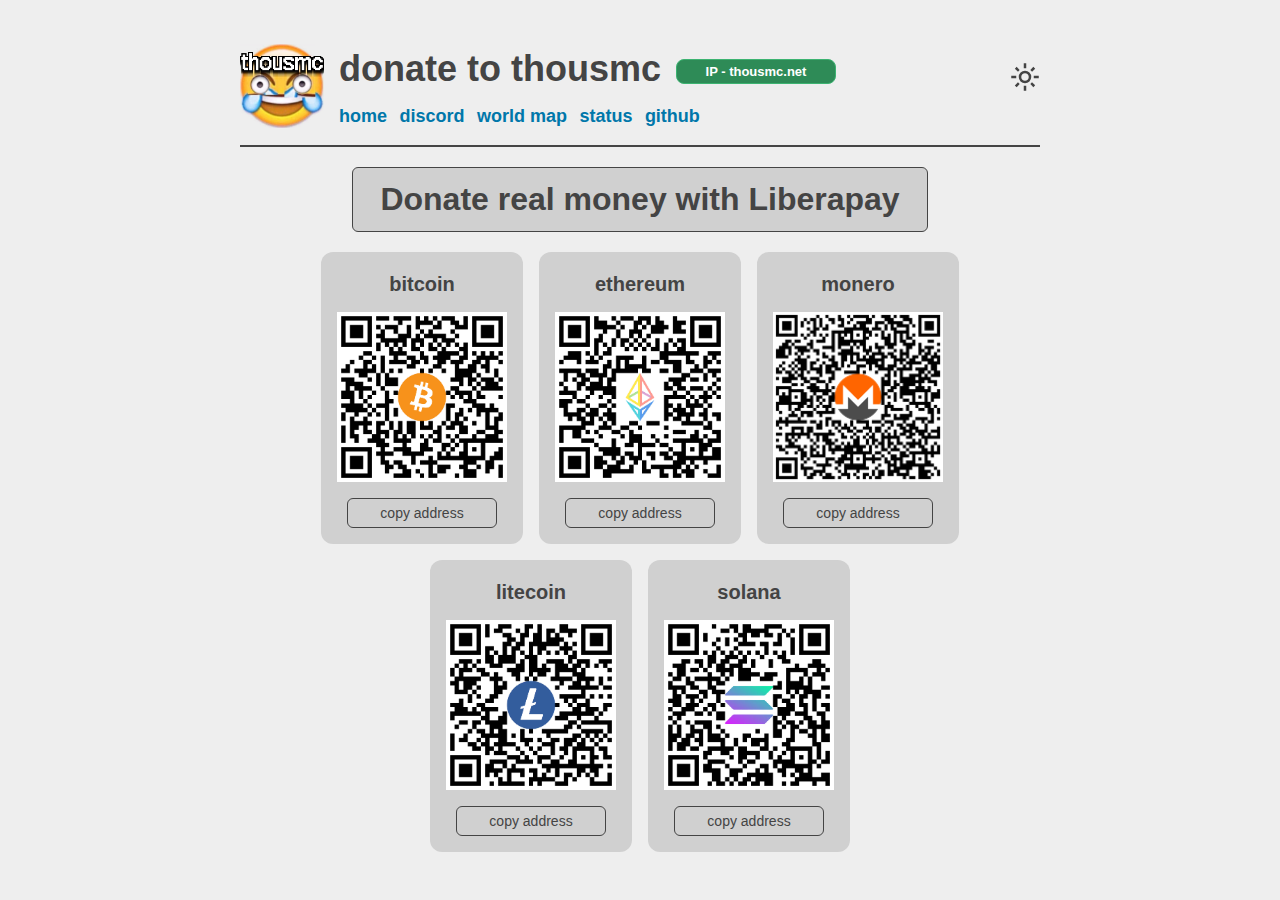
<file: donate.html>
<!DOCTYPE html>
<html>
    <head>
        <title>thousmc.net</title>
        <link rel="stylesheet" href="style.css">
        <script type="text/javascript" src="scripts/darkmode.js" defer></script>
        <script type="text/javascript" src="scripts/copyaddressbutton.js" defer></script>
        <link rel="icon" type="image/png" href="images/favicon.png">
    </head>
    <body>
        <div class="header-container">
            <picture>
                <source srcset="images/logo.avif" type="image/avif">
                <source srcset="images/logo.webp" type="image/webp">
                <img
                    class="logo"
                    loading="lazy"
                    alt="Yellow laughing emoji with tears of joy, overlaid with the bold text 'thousmc'"
                    src="images/logo.png"
                />
            </picture>
            <div class="title-nav-container">
                <div class="title">
                    donate to thousmc
                    <button class="copy-button ip-button" data-address="thousmc.net">IP - thousmc.net</button>
                </div>
                <div class="navigation">
                    <a href="index.html" class="fill-div">home</a>
                    <a href="https://discord.gg/xr6umCvj8J" target="_blank" rel="noopener noreferrer" class="fill-div">discord</a>
                    <a href="https://map.thousmc.net/" target="_blank" rel="noopener noreferrer" class="fill-div">world map</a>
                    <a href="https://status.thousmc.net/" target="_blank" rel="noopener noreferrer" class="fill-div">status</a>
                    <a href="https://github.com/thousmc" target="_blank" rel="noopener noreferrer" class="fill-div">github</a>
                </div>
            </div>
            <button id="theme-switch">
                <svg xmlns="http://www.w3.org/2000/svg" viewBox="0 -960 960 960"><path d="M480-360q50 0 85-35t35-85q0-50-35-85t-85-35q-50 0-85 35t-35 85q0 50 35 85t85 35Zm0 80q-83 0-141.5-58.5T280-480q0-83 58.5-141.5T480-680q83 0 141.5 58.5T680-480q0 83-58.5 141.5T480-280ZM200-440H40v-80h160v80Zm720 0H760v-80h160v80ZM440-760v-160h80v160h-80Zm0 720v-160h80v160h-80ZM256-650l-101-97 57-59 96 100-52 56Zm492 496-97-101 53-55 101 97-57 59Zm-98-550 97-101 59 57-100 96-56-52ZM154-212l101-97 55 53-97 101-59-57Zm326-268Z"/></svg>
                <svg xmlns="http://www.w3.org/2000/svg" viewBox="0 -960 960 960"><path d="M480-120q-150 0-255-105T120-480q0-150 105-255t255-105q14 0 27.5 1t26.5 3q-41 29-65.5 75.5T444-660q0 90 63 153t153 63q55 0 101-24.5t75-65.5q2 13 3 26.5t1 27.5q0 150-105 255T480-120Zm0-80q88 0 158-48.5T740-375q-20 5-40 8t-40 3q-123 0-209.5-86.5T364-660q0-20 3-40t8-40q-78 32-126.5 102T200-480q0 116 82 198t198 82Zm-10-270Z"/></svg>
            </button>
        </div>
        <hr>
        <a class="liberapay-btn" href="https://liberapay.com/thousmc">
            <span>Donate real money with Liberapay</span>
        </a>
        <div class="image-container">

            <!-- bitcoin card -->
            <div class="crypto-card">
                <p class="crypto-label">bitcoin</p>
                <picture>
                    <source srcset="images/qr-donate-crypto/avif/thousmc-bitcoin-qr.avif" type="image/avif">
                    <source srcset="images/qr-donate-crypto/webp/thousmc-bitcoin-qr.webp" type="image/webp">
                    <img loading="lazy" alt="Bitcoin donation QR code" src="images/qr-donate-crypto/png/thousmc-bitcoin-qr.png">
                </picture>
                <button class="copy-button" data-address="bc1q8dn785g36pg4me7twz4lny8ngt0994mk9jep2u">copy address</button>
            </div>

            <!-- ethereum card -->
            <div class="crypto-card">
                <p class="crypto-label">ethereum</p>
                <picture>
                    <source srcset="images/qr-donate-crypto/avif/thousmc-ethereum-qr.avif" type="image/avif">
                    <source srcset="images/qr-donate-crypto/webp/thousmc-ethereum-qr.webp" type="image/webp">
                    <img loading="lazy" alt="Ethereum donation QR code" src="images/qr-donate-crypto/png/thousmc-ethereum-qr.png">
                </picture>
                <button class="copy-button" data-address="0xb689E7DEc2162531734f00A3B1eF7C8b9547c02c">copy address</button>
            </div>

            <!-- monero card -->
            <div class="crypto-card">
                <p class="crypto-label">monero</p>
                <picture>
                    <source srcset="images/qr-donate-crypto/avif/thousmc-monero-qr.avif" type="image/avif">
                    <source srcset="images/qr-donate-crypto/webp/thousmc-monero-qr.webp" type="image/webp">
                    <img loading="lazy" alt="Monero donation QR code" src="images/qr-donate-crypto/png/thousmc-monero-qr.png">
                </picture>
                <button class="copy-button" data-address="47UTcym6npNaq6mvyftUBJ2xDjgDcSeAo5UyaoMdT3rkgsvFBHkiB4FGvRtnzL5mAiFPj1Xkv6av93pkEAXcuV76QvfwXRE">copy address</button>
            </div>

            <!-- litecoin card -->
            <div class="crypto-card">
                <p class="crypto-label">litecoin</p>
                <picture>
                    <source srcset="images/qr-donate-crypto/avif/thousmc-litecoin-qr.avif" type="image/avif">
                    <source srcset="images/qr-donate-crypto/webp/thousmc-litecoin-qr.webp" type="image/webp">
                    <img loading="lazy" alt="Litecoin donation QR code" src="images/qr-donate-crypto/png/thousmc-litecoin-qr.png">
                </picture>
                <button class="copy-button" data-address="ltc1qy4nerre0mdjvy8rn22jcwq3n0ukpas2ps9gf9f">copy address</button>
            </div>

            <!-- solana card -->
            <div class="crypto-card">
                <p class="crypto-label">solana</p>
                <picture>
                    <source srcset="images/qr-donate-crypto/avif/thousmc-solana-qr.avif" type="image/avif">
                    <source srcset="images/qr-donate-crypto/webp/thousmc-solana-qr.webp" type="image/webp">
                    <img loading="lazy" alt="Solana donation QR code" src="images/qr-donate-crypto/png/thousmc-solana-qr.png">
                </picture>
                <button class="copy-button" data-address="3aXCZYPdrYVnYj7RfuqtnZxoFVnnrvH1H7vyg6fGXwUM">copy address</button>
            </div>

        </div>
    </body>
</html>
</file>
<file: style.css>
:root {
  --background-color: #eee;
  --background-alt: #d0d0d0;
  --foreground-color: #444;
  --clickable: #0077aa;
}
.dark-mode {
  --background-color: #222;
  --background-alt: #333;
  --foreground-color: #ccc;
  --clickable: #47bef1;
}
body {
  font-family: "Arial", sans-serif;
  margin: 40px auto;
  max-width: 800px;
  line-height: 1.6;
  padding: 0 10px;
  background-color: var(--background-color);
  color: var(--foreground-color);
}
.header-container {
  display: flex;
  align-items: center;
  gap: 15px;
  margin-bottom: 0.67em;
}
.logo {
  height: 84px;
  width: 84px;
  margin-bottom: -6px;
}
.title-nav-container {
  flex-grow: 1;
}
/* Update this rule to align the title and the button */
.title {
  margin: 0;
  font-weight: bold;
  font-size: 36px;
  display: flex; /* This makes the title and button line up horizontally */
  align-items: center; /* This is the key part that centers them vertically */
  gap: 15px;
}
.navigation {
  margin-left: -4px;
}
.navigation a {
  display: inline-block;
  color: var(--clickable);
  font-weight: bold;
  font-size: 18px;
  padding: 4px;
  text-decoration: none;
}
.navigation a:hover {
  box-shadow: inset 0 -40px 0 -1px var(--foreground-color);
  color: var(--background-color);
  border-radius: 8px;
}
#theme-switch {
  height: 30px;
  width: 30px;
  padding: 0;
  display: flex;
  justify-content: center;
  align-items: center;
  border: none;
  background: none;
  cursor: pointer;
  position: relative;
  bottom: 10px;
}
#theme-switch svg {
  fill: var(--foreground-color);
}
#theme-switch svg:last-child {
  display: none;
}
.dark-mode #theme-switch svg:first-child {
  display: none;
}
.dark-mode #theme-switch svg:last-child {
  display: block;
}
hr {
  border: 1px solid var(--foreground-color);
  margin-bottom: 20px;
}
.text {
  font-size: 20px;
}
.text a {
  color: var(--clickable);
  text-decoration: none;
}
h1,
h2,
h3 {
  line-height: 1.2;
}
.image-container {
  display: flex;
  justify-content: center;
  flex-wrap: wrap;
  gap: 16px;
  margin: 20px 0;
}
.crypto-card {
  display: flex;
  flex-direction: column;
  align-items: center;
  padding: 16px;
  background-color: var(--background-alt);
  border-radius: 12px;
  width: 170px;
}
.crypto-label {
  margin: 0 0 12px 0;
  font-weight: bold;
  font-size: 20px;
  color: var(--foreground-color);
}
.crypto-card picture,
.crypto-card img {
  display: block;
  width: 100%;
  height: auto;
}
.copy-button {
  background: none;
  border: 1px solid var(--foreground-color);
  color: var(--foreground-color);
  font-family: inherit;
  font-size: 14px;
  padding: 6px 12px;
  margin-top: 16px;
  border-radius: 6px;
  cursor: pointer;
  transition: all 0.2s ease;
  width: 150px;
}
.copy-button:hover {
  background-color: var(--foreground-color);
  color: var(--background-color);
  border-color: var(--foreground-color);
}
.ip-button {
  background-color: #2e8b57;
  border: 1px solid #3cb371;
  color: #fff;
  font-family: inherit;
  font-weight: bold;
  font-size: 13px;
  padding: 4px 12px;
  border-radius: 8px;
  cursor: pointer;
  transition: all 0.2s ease;
  position: relative;
  top: -5px;
  width: 160px;
  text-align: center;
}
.ip-button:hover {
  background-color: #3cb371;
  border-color: #2e8b57;
}
.liberapay-btn {
    font-family: inherit;
    font-size: 32px;
    font-weight: bold;
    padding: 6px 12px;
    cursor: pointer;
    transition: all 0.2s ease;
    text-decoration: none;
    justify-content: center;
    display: flex;
    gap: 8px;
    background-color: var(--background-alt);
    color: var(--foreground-color);
    border: 1px solid var(--foreground-color);
    margin: auto;
    width: 550px;
    text-align: center;
    border-radius: 6px;
}
.liberapay-btn:hover {
    background-color: var(--foreground-color);
    color: var(--background-color);
}
</file>
